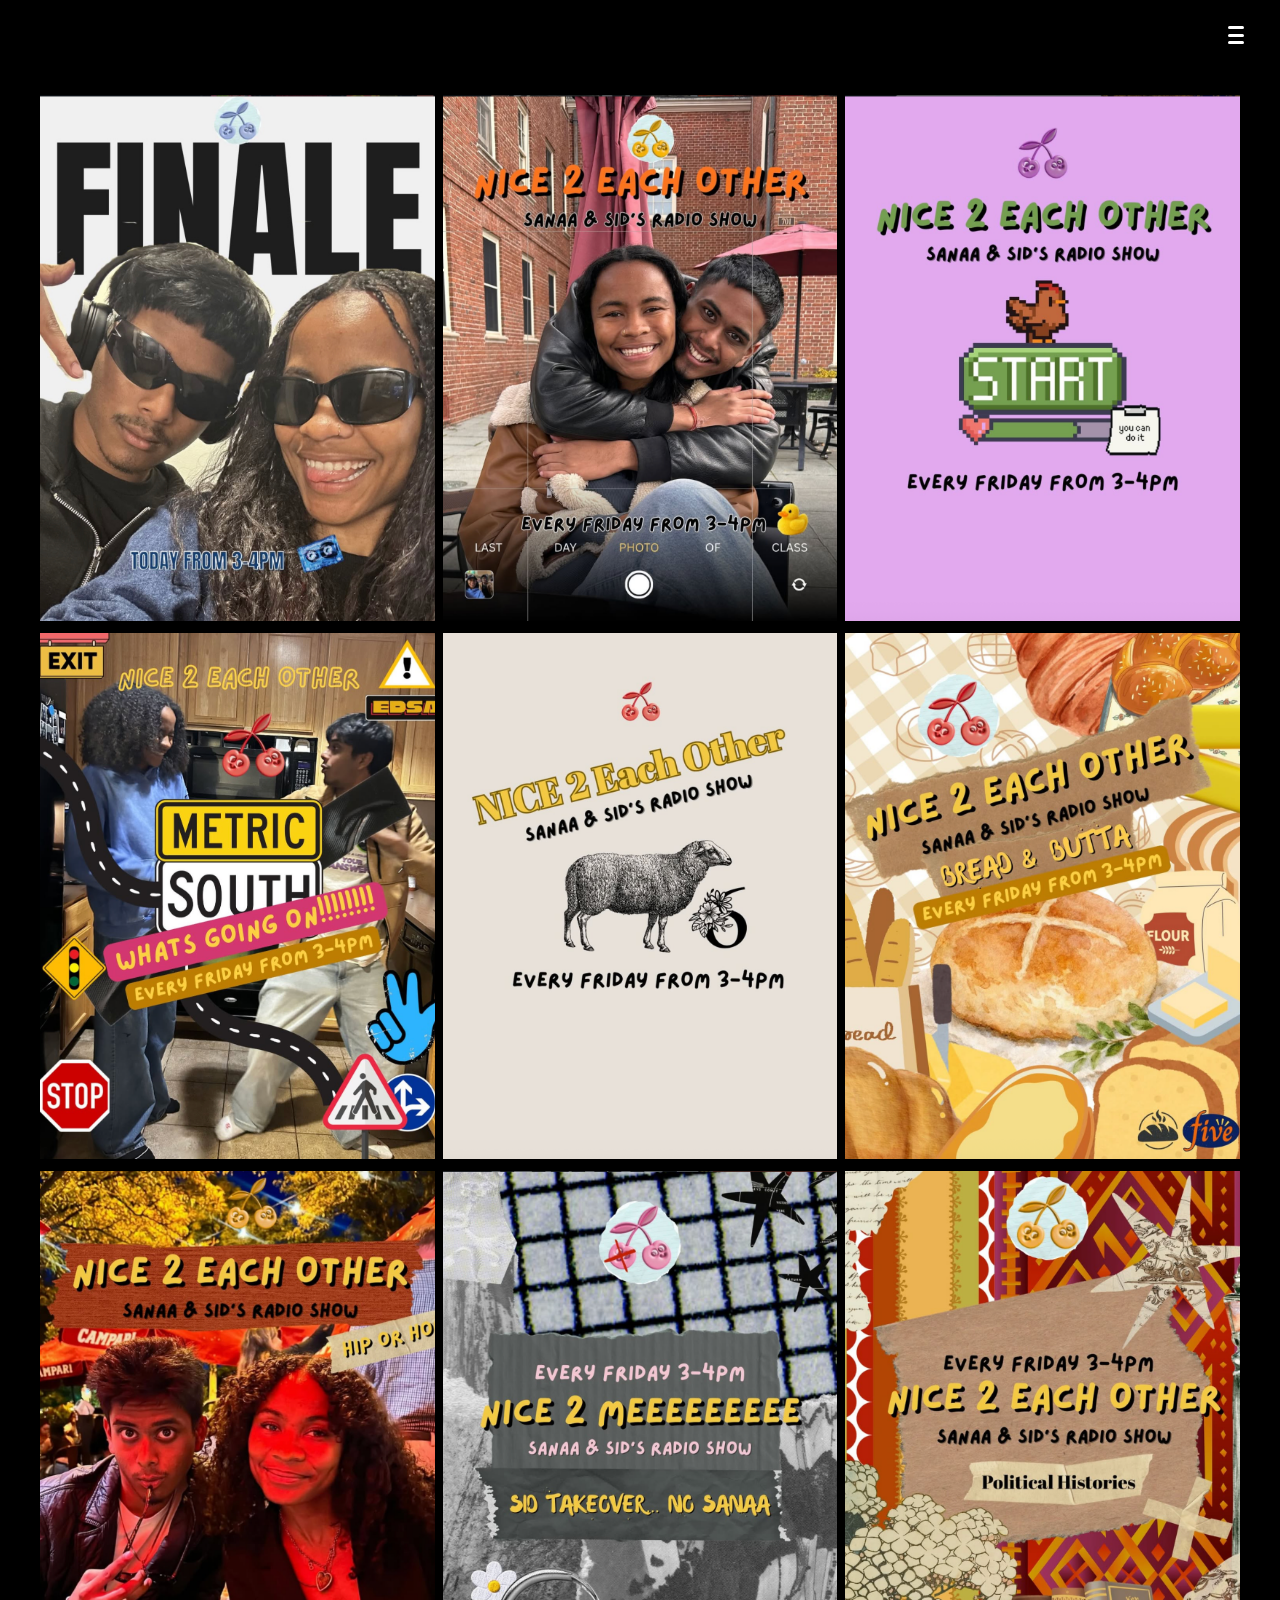
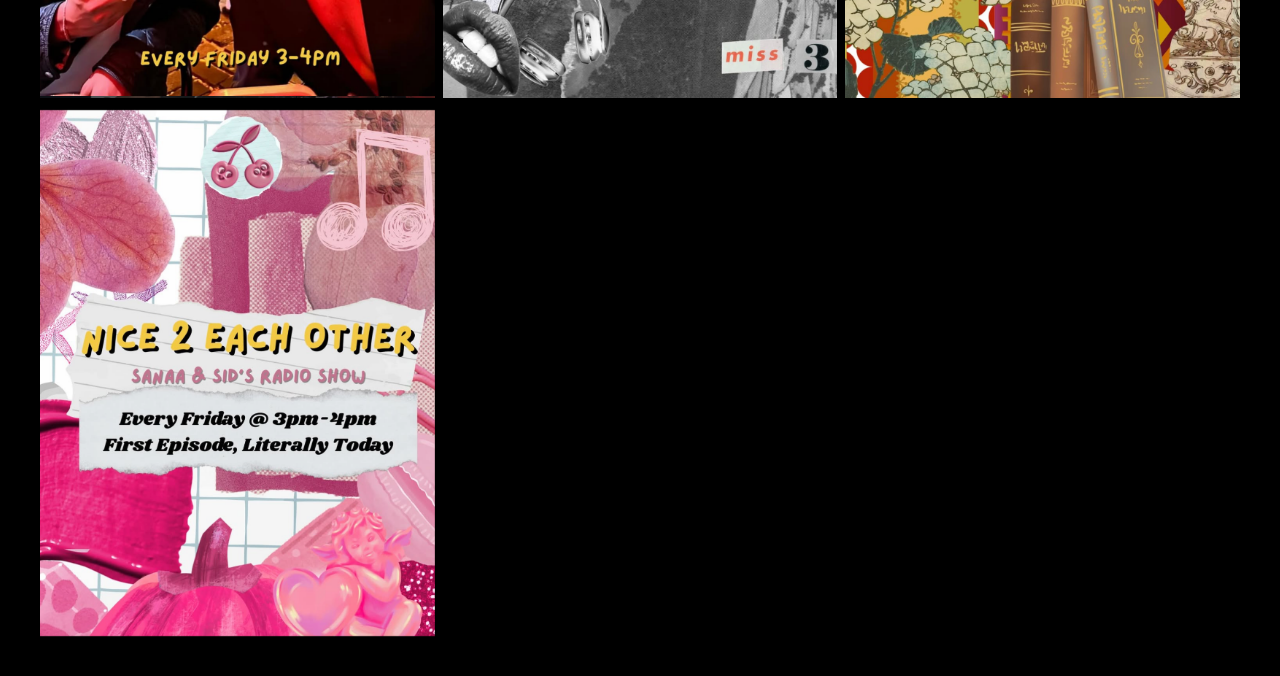
<file: archive.html>
<!DOCTYPE html>
<html lang="en">

<head>

<meta charset="UTF-8">
<meta name="viewport" content="width=device-width, initial-scale=1.0">

<title>Archive</title>


<style>

/* =========================================================
   PAGE SETTINGS
   - Black archive background
========================================================= */

body {

  margin: 0;

  font-family: Arial, sans-serif;

  background: black;

}



/* =========================================================
   HAMBURGER MENU
   - Floating white button
   - Top right like Instagram
========================================================= */

.hamburger {

  position: fixed;

  top: 25px;

  right: 30px;

  z-index: 200;


  display: flex;

  flex-direction: column;

  justify-content: space-between;


  width: 28px;

  height: 20px;


  background: none;

  border: none;

  cursor: pointer;

}



/* Three white hamburger lines */

.hamburger span {

  display: block;

  width: 100%;

  height: 3px;

  background: white;

  border-radius: 5px;

}



/* =========================================================
   SIDE MENU
========================================================= */

.menu-panel {

  position: fixed;

  top: 0;

  right: -350px;


  width: 280px;

  height: 100%;


  background: white;


  padding: 80px 20px;


  transition: right .3s ease;


  z-index: 150;

}



/* Opens menu */

.menu-panel.open {

  right: 0;

}



/* Menu links */

.menu-panel a {

  display: block;

  padding: 15px 10px;

  color: #333;

  text-decoration: none;

  font-size: 18px;

}



/* =========================================================
   DARK OVERLAY
========================================================= */

.overlay {

  display: none;

  position: fixed;

  inset: 0;


  background: rgba(0,0,0,.4);


  z-index: 100;

}


.overlay.open {

  display: block;

}



/* =========================================================
   ARCHIVE GRID
   - Instagram style 3 columns
========================================================= */


.archive-grid {

  display: grid;


  grid-template-columns: repeat(3, 1fr);


  gap: 8px;


  padding-top: 95px;


  padding-left: 40px;

  padding-right: 40px;


  padding-bottom: 40px;

}



/* =========================================================
   NORMAL IMAGE CARDS
========================================================= */

.archive-item img {

  width: 100%;


  aspect-ratio: 3 / 4;


  object-fit: cover;


  cursor: pointer;

}


.archive-item img:hover {

  opacity: .8;

}



/* =========================================================
   FLIP CARD
   - Used for episode playlist cards
========================================================= */


.flip-card {


  /* Creates 3D flipping effect */

  perspective: 1000px;


}



/* Holds both sides */

.flip-card-inner {


  position: relative;


  width: 100%;


  aspect-ratio: 3 / 4;


  transition: transform .6s;


  transform-style: preserve-3d;


}



/* Rotates card */

.flip-card.flipped .flip-card-inner {

  transform: rotateY(180deg);

}



/* Front and back overlap */

.flip-front,
.flip-back {


  position: absolute;


  width: 100%;

  height: 100%;


  top: 0;

  left: 0;


  backface-visibility: hidden;


}



/* Front image */

.flip-front img {


  width:100%;

  height:100%;


  object-fit:cover;


}



/* Spotify side */

.flip-back {


  transform: rotateY(180deg);


}



/* Spotify iframe fills card */

.flip-back iframe {


  width:100%;


  height:100%;


  border:none;


}



</style>


</head>



<body>



<!-- =========================================================
     HAMBURGER BUTTON
========================================================= -->


<button class="hamburger" onclick="toggleMenu()">

<span></span>

<span></span>

<span></span>

</button>




<!-- DARK OVERLAY -->

<div 
class="overlay"
id="overlay"
onclick="toggleMenu()">
</div>





<!-- SIDE MENU -->

<div id="menu" class="menu-panel">


<a href="index.html">
Home
</a>


<a href="#">
About
</a>


<a href="archive.html">
Archive
</a>


</div>





<!-- =========================================================
     ARCHIVE GRID
========================================================= -->


<div class="archive-grid">



<div class="archive-item">
<img src="images/episode10-Finale.jpg">
</div>



<div class="archive-item">
<img src="images/episode9-idk.png">
</div>



<div class="archive-item">
<img src="images/episode8-Jason.png">
</div>



<div class="archive-item">
<img src="images/episode7-whats-going-on.png">
</div>



<div class="archive-item">
<img src="images/episode6-rando.png">
</div>



<div class="archive-item">
<img src="images/episode5-bread&Butter.png">
</div>



<div class="archive-item">
<img src="images/episode4-hiphop.png">
</div>



<div class="archive-item">
<img src="images/episode3-no-Sanaa.png">
</div>



<div class="archive-item">
<img src="images/episode2-political-histories.png">
</div>





<!-- =========================================================
     EPISODE 1 FLIP CARD
========================================================= -->


<div class="archive-item flip-card">


<div class="flip-card-inner">



<!-- FRONT -->

<div class="flip-front">

<img src="images/episode1-pink.png">

</div>




<!-- BACK -->

<div class="flip-back">


<iframe

src="https://open.spotify.com/embed/playlist/4mlzSpy8uVb1aNuPQIvYMR?utm_source=generator&theme=0&si=1e5f9b62a208423e"

allow="autoplay; clipboard-write; encrypted-media; fullscreen; picture-in-picture">

</iframe>


</div>



</div>


</div>




</div>






<script>


/* =========================================================
   OPEN/CLOSE MENU
========================================================= */


function toggleMenu(){


document.querySelector(".hamburger")
.classList.toggle("open");


document.getElementById("menu")
.classList.toggle("open");


document.getElementById("overlay")
.classList.toggle("open");


}




/* =========================================================
   FLIP EPISODE CARDS
========================================================= */


const cards = document.querySelectorAll(".flip-card");


cards.forEach(card => {


card.addEventListener("click",()=>{


card.classList.toggle("flipped");


});


});


</script>



</body>

</html>
</file>
